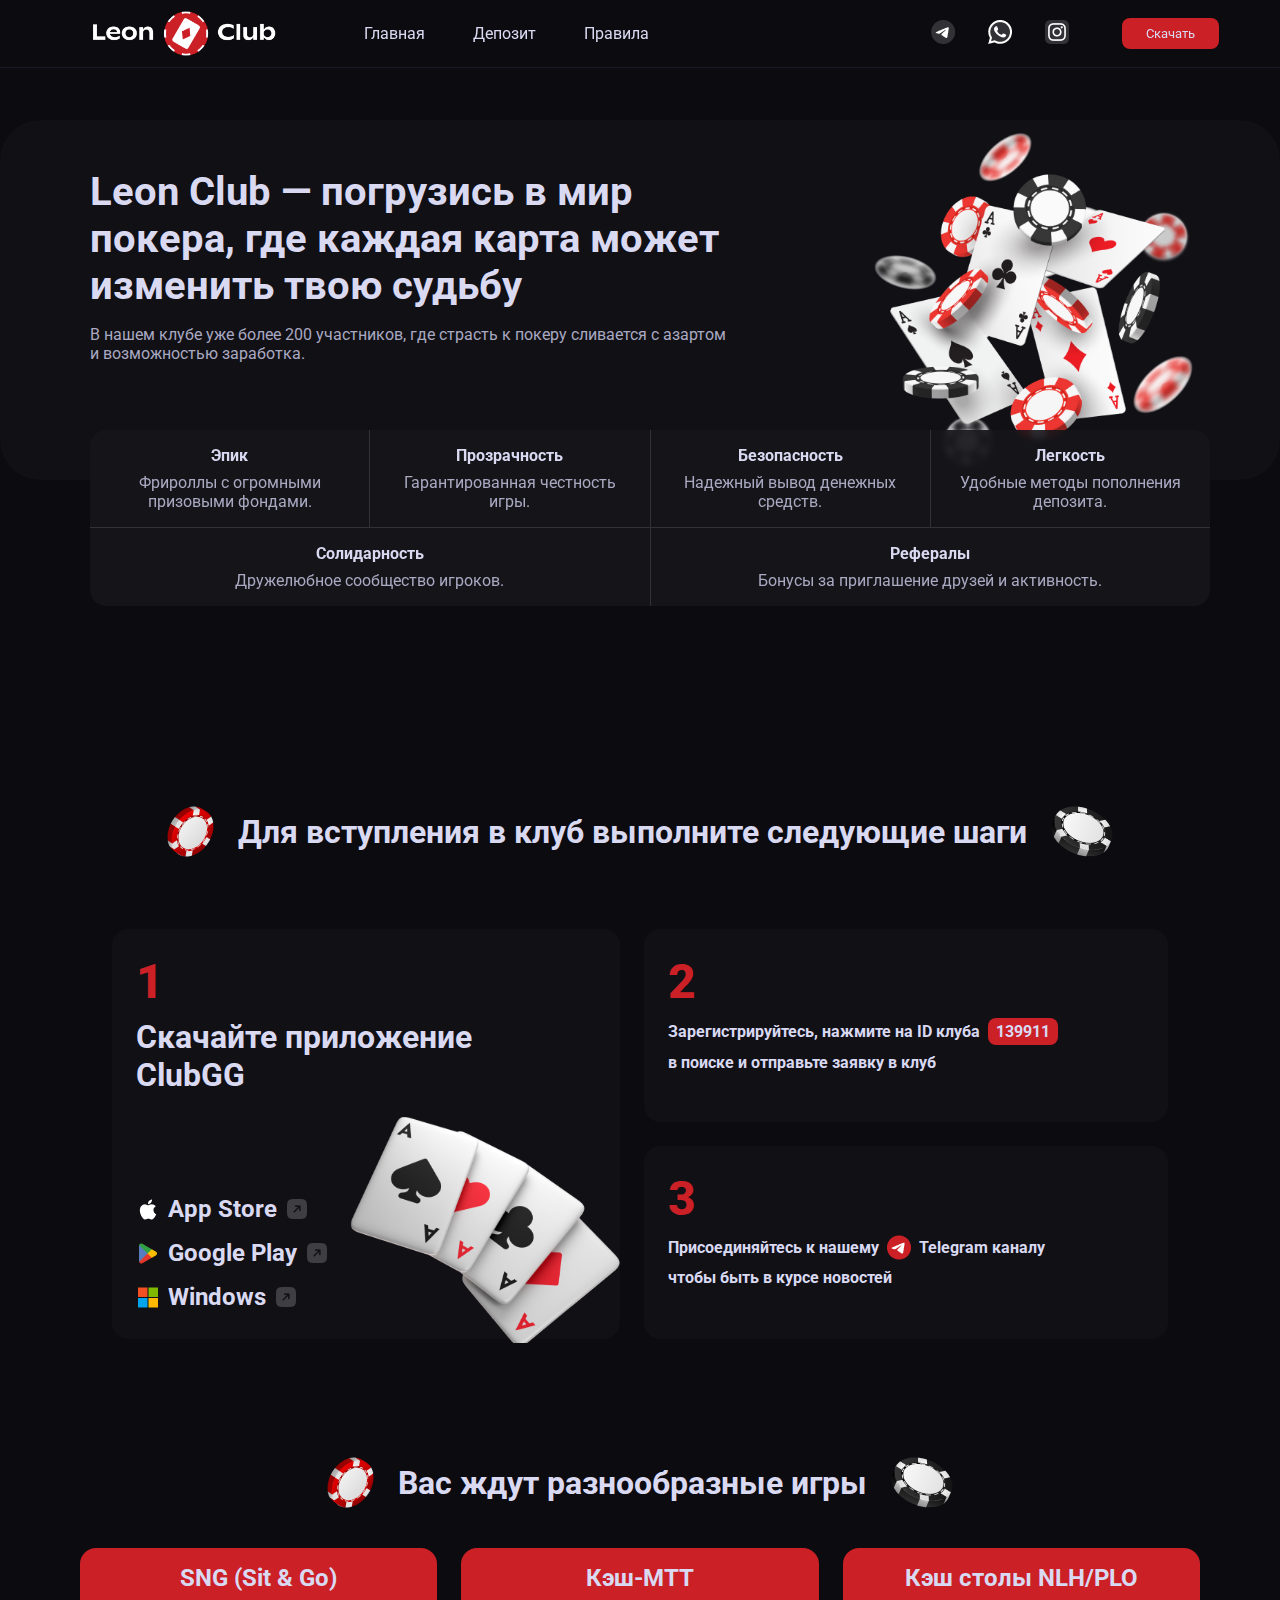
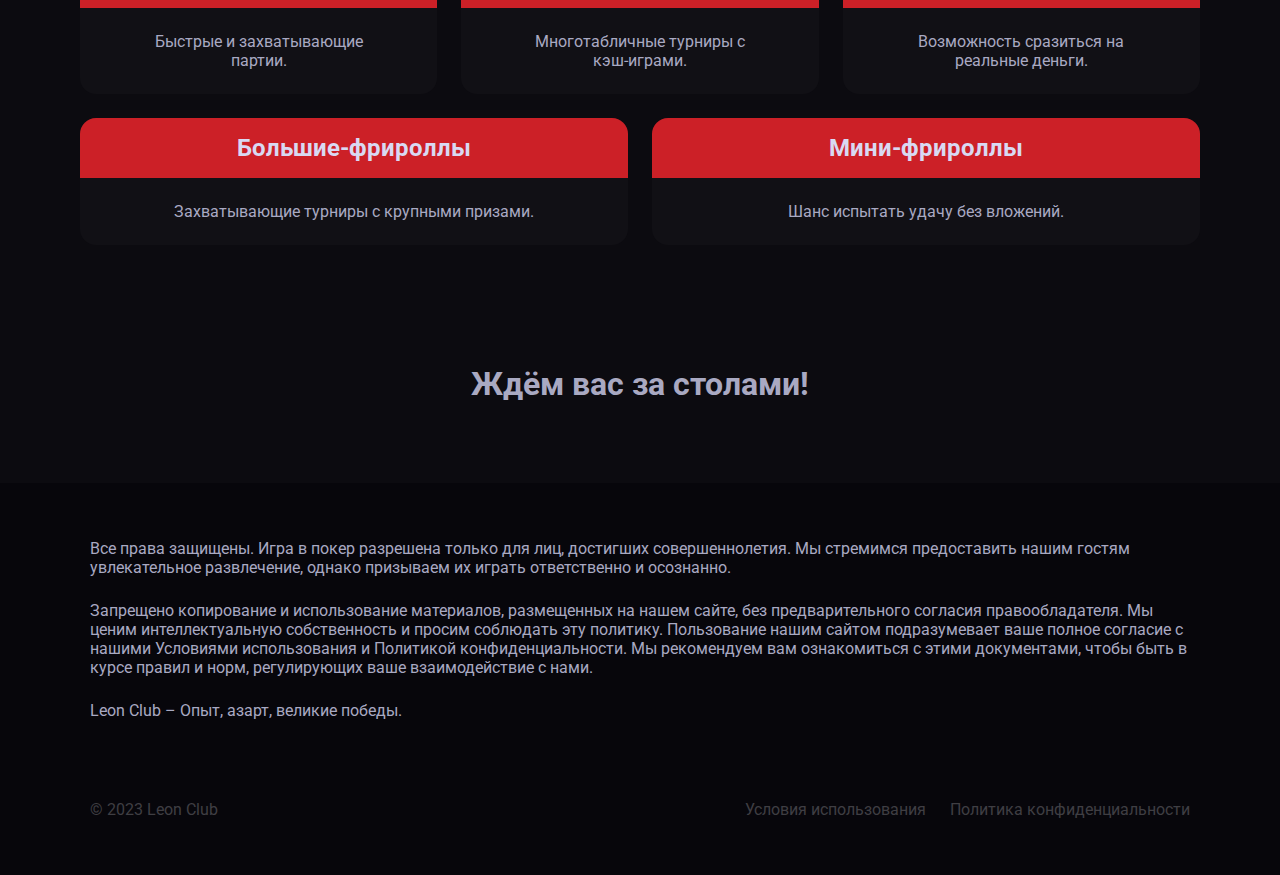
<file: leon__club__excellent/index.html>
<!DOCTYPE html>
<html lang="RU-ru">
	<head>
		<meta charset="UTF-8" />
		<meta name="viewport" content="width=device-width, initial-scale=1.0" />
		<title>Главная</title>
		<link rel="stylesheet" href="style/style.css" />
		<link rel="preconnect" href="https://fonts.googleapis.com" />
		<link rel="preconnect" href="https://fonts.gstatic.com" crossorigin />
		<link
			href="https://fonts.googleapis.com/css2?family=Roboto:wght@400;500;700;900&display=swap"
			rel="stylesheet"
		/>
	</head>
	<body>
		<header class="header">
			<div class="container">
				<div class="header__wrapper">
					<div class="header__left">
						<img src="img/Logo.png" alt="Logo" />
					</div>
					<div class="header__right">
						<nav class="menu">
							<ul>
								<li><a href="#">Главная</a></li>
								<li><a href="/deposit.html">Депозит</a></li>
								<li><a href="/rules.html">Правила</a></li>
							</ul>
							<div class="header__right-content">
								<div class="header__right-content-wrapper">
									<div class="icon__header">
										<a href="https://t.me/pokerleonclub">
											<img
												src="img/Telegram.png"
												alt=""
												class="social_networks"
											/>
										</a>
										<a
											href="https://api.whatsapp.com/message/OWZUDDD6VNM2A1?autoload=1&app_absent=0"
										>
											<img
												src="img/WhatsApp.png"
												alt=""
												class="social_networks"
											/>
										</a>
										<a
											href="https://www.instagram.com/pokerleonclub/?igshid=MzRlODBiNWFlZA%3D%3D"
										>
											<img
												src="img/Instagram.png"
												alt=""
												class="social_networks"
											/>
										</a>
									</div>
									<button class="button__header">
										<a href="#section__install">Скачать</a>
									</button>
								</div>
							</div>
						</nav>
						<div class="menu-btn">
							<span></span>
							<span></span>
							<span></span>
						</div>
					</div>
				</div>
			</div>
		</header>

		<main>
			<section class="home">
				<div class="container">
					<div class="about-us__home">
						<div class="text__home">
							<h1>
								Leon Club — погрузись в мир покера, где каждая карта может
								изменить твою судьбу
							</h1>
							<p>
								В нашем клубе уже более 200 участников, где страсть к покеру
								сливается с азартом и возможностью заработка.
							</p>
						</div>
						<img src="img/about__img.png" alt="" />
					</div>
				</div>
			</section>

			<section class="benefits__card">
				<div class="container">
					<div class="advantage__home">
						<div class="card__home" id="card__start-left">
							<span>Эпик</span>
							<p>Фрироллы с огромными призовыми фондами.</p>
						</div>
						<div class="card__home" id="card__start-center">
							<span>Прозрачность</span>
							<p>Гарантированная честность игры.</p>
						</div>
						<div class="card__home" id="card__start-right">
							<span>Безопасность</span>
							<p>Надежный вывод денежных средств.</p>
						</div>
						<div class="card__home" id="card__end-left">
							<span>Легкость</span>
							<p>Удобные методы пополнения депозита.</p>
						</div>
						<div class="card__home" id="card__end-center">
							<span>Солидарность</span>
							<p>Дружелюбное сообщество игроков.</p>
						</div>
						<div class="card__home" id="card__end-right">
							<span>Рефералы</span>
							<p>Бонусы за приглашение друзей и активность.</p>
						</div>
					</div>
				</div>
			</section>
			<nav>
				<section class="instruction" id="section__install">
					<div class="container">
						<div class="content__instruction">
							<div class="subject">
								<img src="img/Фишка__красное.png" alt="" />
								<h3>Для вступления в клуб выполните следующие шаги</h3>
								<img src="img/Фишка__черное.png" alt="" />
							</div>

							<div class="block__instruction">
								<div class="block__left">
									<div class="text__instruction">
										<span class="step">1</span>
										<p>
											Скачайте приложение <br />
											ClubGG
										</p>
									</div>
									<div class="info__instruction">
										<div class="application__instruction">
											<a
												href="https://apps.apple.com/kz/app/clubgg-poker/id1529839330"
												class="kinds__application"
											>
												<img src="img/App Store.png" alt="" />
												<p>️App Store</p>
												<img src="img/install.png" alt="" />
											</a>
											<a
												href="https://play.google.com/store/apps/details?id=com.nsus.clubgg"
												class="kinds__application"
											>
												<img src="img/Google Play.png" alt="" />
												<p>️Google Play</p>
												<img src="img/install.png" alt="" />
											</a>
											<a
												href="https://image.clubgg.com/install/ClubGG_2.0.000.msi"
												class="kinds__application"
											>
												<img src="img/Windows.png" alt="" />
												<p>️Windows</p>
												<img src="img/install.png" alt="" />
											</a>
										</div>

										<img
											src="img/picture__instruction.png"
											alt=""
											class="step__img"
										/>
									</div>
								</div>

								<div class="block__right">
									<div class="instruction__right">
										<span class="step">2</span>
										<div class="text__instruction__second">
											<div class="row">
												<span>Зарегистрируйтесь, нажмите на ID клуба</span>
												<button
													onclick="copyAndChangeText()"
													class="id__club"
													id="copy__id"
												>
													<p id="myText">139911</p>
												</button>
											</div>
											<span>в поиске и отправьте заявку в клуб</span>
										</div>
									</div>

									<div class="instruction__right">
										<span class="step">3</span>
										<div class="text__instruction__second">
											<div class="row">
												<span>Присоединяйтесь к нашему</span>
												<img src="img/Telegram __instru.png" alt="" />
												<span>
													<a href="https://t.me/pokerleonclub"
														>Telegram каналу</a
													></span
												>
											</div>
											<span>чтобы быть в курсе новостей</span>
										</div>
									</div>
								</div>
							</div>
						</div>
					</div>
				</section>
			</nav>

			<section class="diversity">
				<div class="container">
					<div class="content__diversity">
						<div class="subject">
							<img src="img/Фишка__красное.png" alt="" />
							<h3>Вас ждут разнообразные игры</h3>
							<img src="img/Фишка__черное.png" alt="" />
						</div>

						<div class="game__types">
							<div class="row__diversity">
								<div class="card__diversity">
									<div class="heading__diversity">
										<p>SNG (Sit & Go)</p>
									</div>
									<div class="description__diversity">
										<p>Быстрые и захватывающие партии.</p>
									</div>
								</div>
								<div class="card__diversity">
									<div class="heading__diversity">
										<p>Кэш-МТТ</p>
									</div>
									<div class="description__diversity">
										<p>Многотабличные турниры с кэш-играми.</p>
									</div>
								</div>
								<div class="card__diversity">
									<div class="heading__diversity">
										<p>Кэш столы NLH/PLO</p>
									</div>
									<div class="description__diversity">
										<p>Возможность сразиться на реальные деньги.</p>
									</div>
								</div>
							</div>
							<div class="row__diversity">
								<div class="card__diversity">
									<div class="heading__diversity">
										<p>Большие-фрироллы</p>
									</div>
									<div class="description__diversity">
										<p>Захватывающие турниры с крупными призами.</p>
									</div>
								</div>
								<div class="card__diversity">
									<div class="heading__diversity">
										<p>Мини-фрироллы</p>
									</div>
									<div class="description__diversity">
										<p>Шанс испытать удачу без вложений.</p>
									</div>
								</div>
							</div>
						</div>
						<h4>Ждём вас за столами!</h4>
					</div>
				</div>
			</section>
		</main>

		<footer>
			<div class="container">
				<div class="info__footer">
					<div class="text__footer">
						<p>
							Все права защищены. Игра в покер разрешена только для лиц,
							достигших совершеннолетия. Мы стремимся предоставить нашим гостям
							увлекательное развлечение, однако призываем их играть ответственно
							и осознанно.
						</p>
						<p>
							Запрещено копирование и использование материалов, размещенных на
							нашем сайте, без предварительного согласия правообладателя. Мы
							ценим интеллектуальную собственность и просим соблюдать эту
							политику. Пользование нашим сайтом подразумевает ваше полное
							согласие с нашими Условиями использования и Политикой
							конфиденциальности. Мы рекомендуем вам ознакомиться с этими
							документами, чтобы быть в курсе правил и норм, регулирующих ваше
							взаимодействие с нами.
						</p>
						<p>Leon Club – Опыт, азарт, великие победы.</p>
					</div>

					<div class="ending__footer">
						<div class="left__ending">
							<span>© 2023 Leon Club </span>
						</div>
						<div class="right__ending">
							<span
								><a
									href="https://telegra.ph/Usloviya-polzovaniya-pokernogo-kluba-Leon-Club-Obnovleno-5-iyulya-2023-goda-07-05"
									>Условия использования
								</a></span
							>
							<span
								><a
									href="https://telegra.ph/Politiki-konfidencialnosti-pokernogo-kluba-Leon-Obnovleno-5-iyulya-2023-goda-07-05"
									>Политика конфиденциальности</a
								></span
							>
						</div>
					</div>
				</div>
			</div>
		</footer>
		<script src="./js.js"></script>
	</body>
</html>
</file>
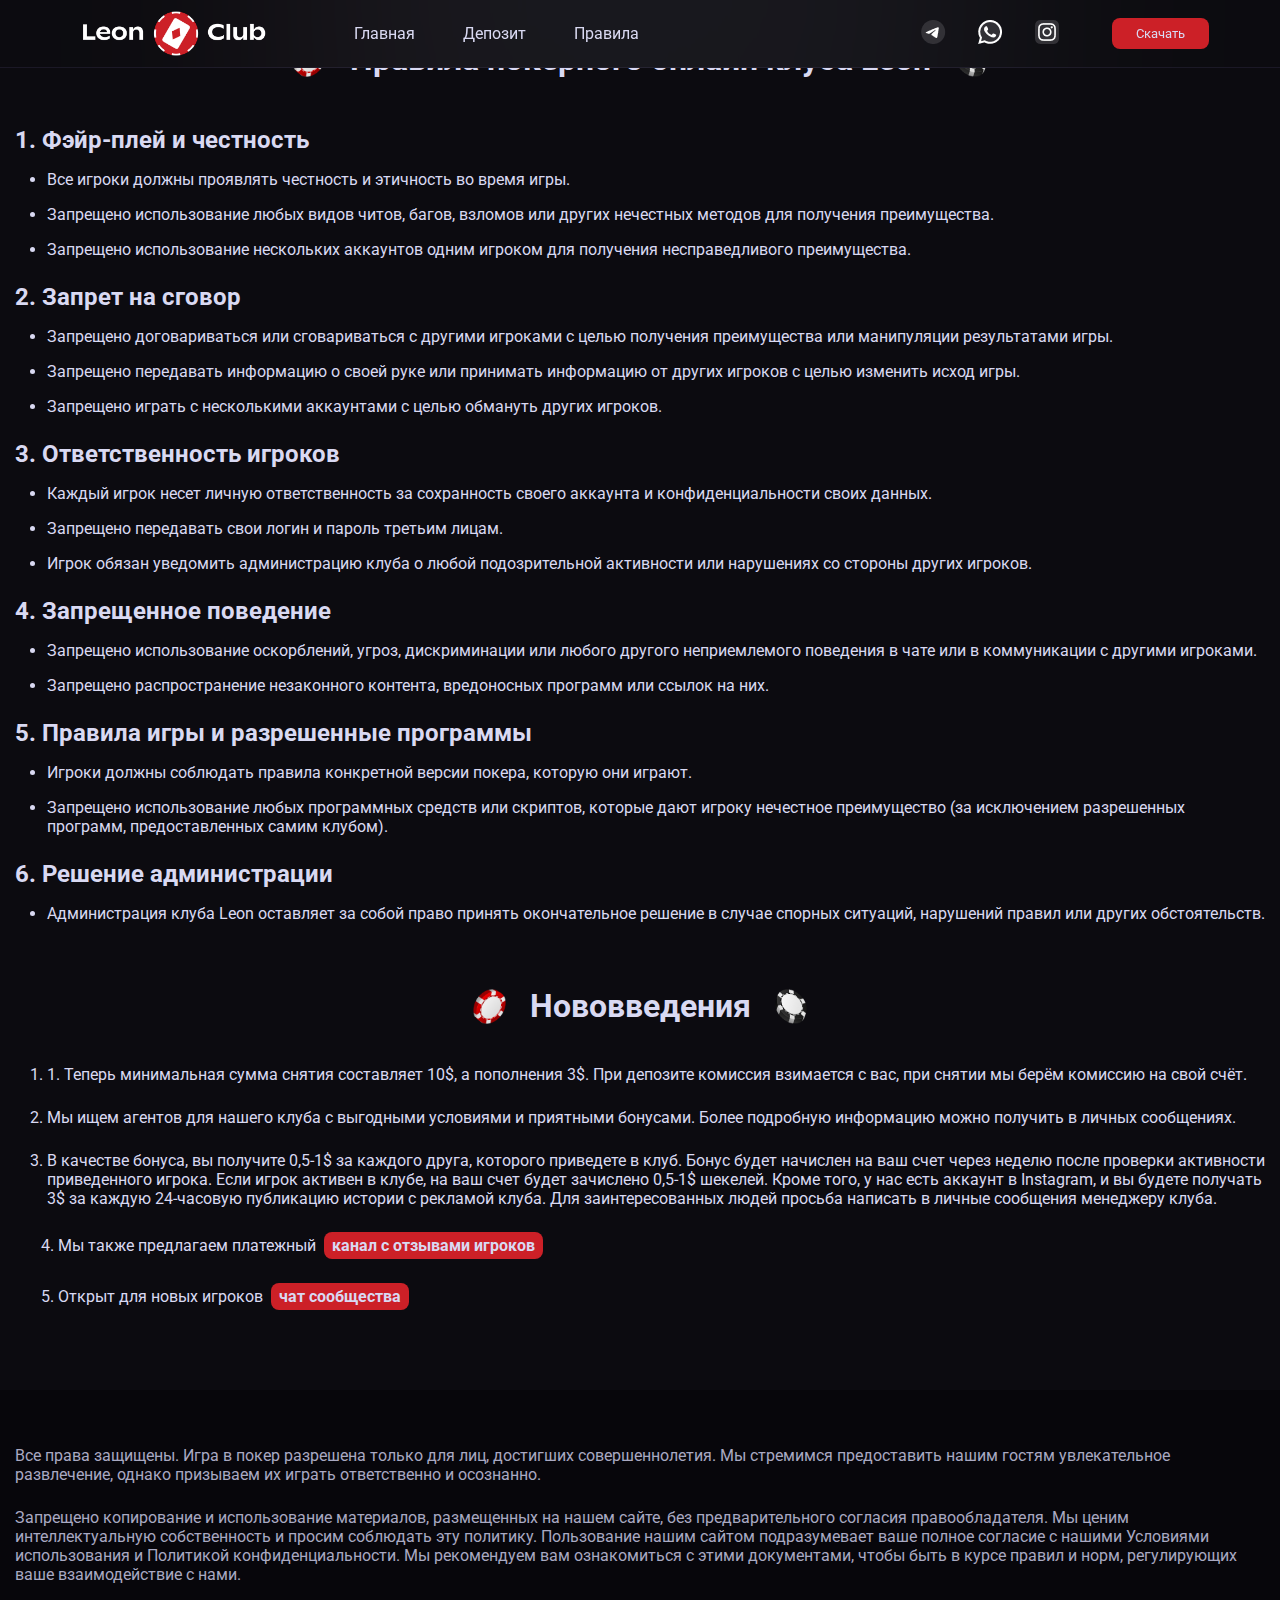
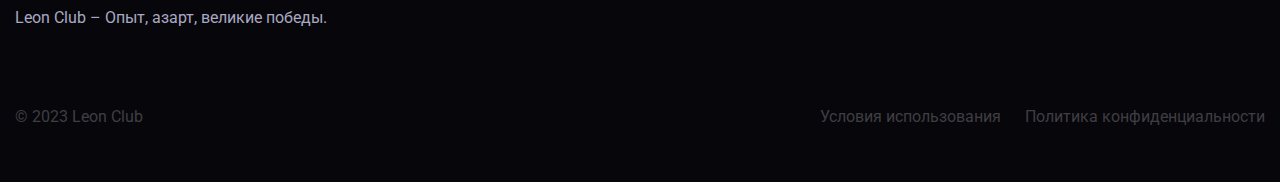
<file: leon__club__excellent/rules.html>
<!DOCTYPE html>
<html lang="RU-ru">
	<head>
		<meta charset="UTF-8" />
		<meta name="viewport" content="width=device-width, initial-scale=1.0" />
		<title>Правила</title>
		<link rel="stylesheet" href="style/rules.css" />
		<link rel="preconnect" href="https://fonts.googleapis.com" />
		<link rel="preconnect" href="https://fonts.gstatic.com" crossorigin />
		<link
			href="https://fonts.googleapis.com/css2?family=Roboto:wght@400;500;700;900&display=swap"
			rel="stylesheet"
		/>
	</head>
	<body>
		<header class="header">
			<div class="container">
				<div class="header__wrapper">
					<div class="header__left">
						<img src="img/Logo.png" alt="Logo" />
					</div>
					<div class="header__right">
						<nav class="menu">
							<ul>
								<li><a href="/index.html">Главная</a></li>
								<li><a href="/deposit.html">Депозит</a></li>
								<li><a href="/rules.html">Правила</a></li>
							</ul>
							<div class="header__right-content">
								<div class="header__right-content-wrapper">
									<div class="icon__header">
										<a href="https://t.me/pokerleonclub">
											<img
												src="img/Telegram.png"
												alt=""
												class="social_networks"
											/>
										</a>
										<a
											href="https://api.whatsapp.com/message/OWZUDDD6VNM2A1?autoload=1&app_absent=0"
										>
											<img
												src="img/WhatsApp.png"
												alt=""
												class="social_networks"
											/>
										</a>
										<a
											href="https://www.instagram.com/pokerleonclub/?igshid=MzRlODBiNWFlZA%3D%3D"
										>
											<img
												src="img/Instagram.png"
												alt=""
												class="social_networks"
											/>
										</a>
									</div>
									<button class="button__header">
										<a href="/index.html#section__install">Скачать</a>
									</button>
								</div>
							</div>
						</nav>
						<div class="menu-btn">
							<span></span>
							<span></span>
							<span></span>
						</div>
					</div>
				</div>
			</div>
		</header>

		<main>
			<section class="rules">
				<div class="container">
					<div class="leon__rules">
						<div class="subject">
							<img src="img/Фишка__красное.png" alt="" />
							<h3>Правила покерного онлайн клуба Leon</h3>
							<img src="img/Фишка__черное.png" alt="" />
						</div>
						<div class="content__rules">
							<div class="sub-content__rules">
								<span> 1. Фэйр-плей и честность</span>
								<div class="info--sub-content__rules">
									<ul class="info__rules">
										<li>
											Все игроки должны проявлять честность и этичность во время
											игры.
										</li>
										<li>
											Запрещено использование любых видов читов, багов, взломов
											или других нечестных методов для получения преимущества.
										</li>
										<li>
											Запрещено использование нескольких аккаунтов одним игроком
											для получения несправедливого преимущества.
										</li>
									</ul>
								</div>
							</div>
							<div class="sub-content__rules">
								<span> 2. Запрет на сговор</span>
								<div class="info--sub-content__rules">
									<ul class="info__rules">
										<li>
											Запрещено договариваться или сговариваться с другими
											игроками с целью получения преимущества или манипуляции
											результатами игры.
										</li>
										<li>
											Запрещено передавать информацию о своей руке или принимать
											информацию от других игроков с целью изменить исход игры.
										</li>
										<li>
											Запрещено играть с несколькими аккаунтами с целью обмануть
											других игроков.
										</li>
									</ul>
								</div>
							</div>
							<div class="sub-content__rules">
								<span> 3. Ответственность игроков</span>
								<div class="info--sub-content__rules">
									<ul class="info__rules">
										<li>
											Каждый игрок несет личную ответственность за сохранность
											своего аккаунта и конфиденциальности своих данных.
										</li>
										<li>
											Запрещено передавать свои логин и пароль третьим лицам.
										</li>
										<li>
											Игрок обязан уведомить администрацию клуба о любой
											подозрительной активности или нарушениях со стороны других
											игроков.
										</li>
									</ul>
								</div>
							</div>
							<div class="sub-content__rules">
								<span> 4. Запрещенное поведение</span>
								<div class="info--sub-content__rules">
									<ul class="info__rules">
										<li>
											Запрещено использование оскорблений, угроз, дискриминации
											или любого другого неприемлемого поведения в чате или в
											коммуникации с другими игроками.
										</li>
										<li>
											Запрещено распространение незаконного контента,
											вредоносных программ или ссылок на них.
										</li>
									</ul>
								</div>
							</div>
							<div class="sub-content__rules">
								<span> 5. Правила игры и разрешенные программы</span>
								<div class="info--sub-content__rules">
									<ul class="info__rules">
										<li>
											Игроки должны соблюдать правила конкретной версии покера,
											которую они играют.
										</li>
										<li>
											Запрещено использование любых программных средств или
											скриптов, которые дают игроку нечестное преимущество (за
											исключением разрешенных программ, предоставленных самим
											клубом).
										</li>
									</ul>
								</div>
							</div>
							<div class="sub-content__rules">
								<span> 6. Решение администрации</span>
								<div class="info--sub-content__rules">
									<ul class="info__rules">
										<li>
											Администрация клуба Leon оставляет за собой право принять
											окончательное решение в случае спорных ситуаций, нарушений
											правил или других обстоятельств.
										</li>
									</ul>
								</div>
							</div>
						</div>
					</div>
				</div>
			</section>

			<section class="innovation">
				<div class="container">
					<div class="content__innovation">
						<div class="subject">
							<img src="img/Фишка__красное.png" alt="" />
							<h3>Нововведения</h3>
							<img src="img/Фишка__черное.png" alt="" />
						</div>

						<div class="list__innovation">
							<ul class="list__menu">
								<li>
									1. Теперь минимальная сумма снятия составляет 10$, а пополнения 3$. При депозите комиссия взимается с вас, при снятии мы берём комиссию на свой счёт.
								</li>
								<li>
									Мы ищем агентов для нашего клуба с выгодными условиями и
									приятными бонусами. Более подробную информацию можно получить
									в личных сообщениях.
								</li>
								<li>
									В качестве бонуса, вы получите 0,5-1$ за каждого друга, которого приведете в клуб. Бонус будет начислен на ваш счет через неделю после проверки активности приведенного игрока. Если игрок активен в клубе, на ваш счет будет зачислено 0,5-1$ шекелей. Кроме того, у нас есть аккаунт в Instagram, и вы будете получать 3$ за каждую 24-часовую публикацию истории с рекламой клуба. Для заинтересованных людей просьба написать в личные сообщения менеджеру клуба.
								</li>
								<div class="row__list">
									<li>Мы также предлагаем платежный</li>
									<button class="button__innovation">
										<a href="https://t.me/+tYKTHkM4unBhODk0"
											>канал с отзывами игроков</a
										>
									</button>
								</div>
								<div class="row__list">
									<li>Открыт для новых игроков</li>
									<button class="button__innovation">
										<a href="https://t.me/+ZuejngL2FwBkMGU0">чат сообщества</a>
									</button>
								</div>
							</ul>
						</div>
					</div>
				</div>
			</section>

			<footer>
				<div class="container">
					<div class="info__footer">
						<div class="text__footer">
							<p>
								Все права защищены. Игра в покер разрешена только для лиц,
								достигших совершеннолетия. Мы стремимся предоставить нашим
								гостям увлекательное развлечение, однако призываем их играть
								ответственно и осознанно.
							</p>
							<p>
								Запрещено копирование и использование материалов, размещенных на
								нашем сайте, без предварительного согласия правообладателя. Мы
								ценим интеллектуальную собственность и просим соблюдать эту
								политику. Пользование нашим сайтом подразумевает ваше полное
								согласие с нашими Условиями использования и Политикой
								конфиденциальности. Мы рекомендуем вам ознакомиться с этими
								документами, чтобы быть в курсе правил и норм, регулирующих ваше
								взаимодействие с нами.
							</p>
							<p>Leon Club – Опыт, азарт, великие победы.</p>
						</div>

						<div class="ending__footer">
							<div class="left__ending">
								<span>© 2023 Leon Club </span>
							</div>
							<div class="right__ending">
								<span
									><a
										href="https://telegra.ph/Usloviya-polzovaniya-pokernogo-kluba-Leon-Club-Obnovleno-5-iyulya-2023-goda-07-05"
										>Условия использования
									</a></span
								>
								<span
									><a
										href="https://telegra.ph/Politiki-konfidencialnosti-pokernogo-kluba-Leon-Obnovleno-5-iyulya-2023-goda-07-05"
										>Политика конфиденциальности</a
									></span
								>
							</div>
						</div>
					</div>
				</div>
			</footer>
		</main>
		<script src="js.js"></script>
	</body>
</html>
</file>
<file: leon__club__excellent/style/style.css>
@import url(base.css);

/* main */
main {
	margin: 0 auto;
}

/* section__homw */
.home {
	border-radius: 40px;
	background: var(--unnamed, #111015);
	margin-top: 120px;
}

.about-us__home {
	display: flex;
	justify-content: space-between;
	align-items: center;
	column-gap: 122px;
}

.text__home {
	display: flex;
	padding: 48px 0px 0px 0px;
	flex-direction: column;
	align-items: flex-start;
	gap: 16px;
	align-self: stretch;
}

.text__home h1 {
	color: var(--unnamed, #d9d9f2);
	font-size: 56px;
	font-family: 'Roboto', sans-serif;
	font-weight: 800;
	width: 830px;
}

.text__home p {
	color: var(--unnamed, #a9a9c2);
	font-size: 24px;
	font-family: 'Roboto', sans-serif;
}

.advantage__home {
	display: flex;
	width: 1440px;
	align-items: flex-start;
	position: relative;
	bottom: 50px;
}

.card__home {
	display: flex;
	padding: 16px;
	flex-direction: column;
	align-items: center;
	gap: 8px;
	flex: 1 0 0;
	border-radius: 16px 0px 0px 16px;
	border-right: 1px solid var(--unnamed, #323136);
	background: var(--opactity-50, rgba(22, 21, 26, 0.9));
	backdrop-filter: blur(2.5px);
	-webkit-backdrop-filter: blur(2.5px);
}

#card__end-right {
	border-radius: 0px 16px 16px 0px;
	border: none;
}

#card__start-left {
	border-radius: 16px 0px 0px 16px;
}

#card__start-right {
	border-radius: 0px;
	border-right: 1px solid var(--unnamed, #323136);
}

#card__end-center {
	border-radius: 0px;
}

#card__start-center {
	border-radius: 0px;
}

#card__end-left {
	border-radius: 0px;
	border-right: 1px solid var(--unnamed, #323136);
}

#card__end-right {
	border-radius: 0px 16px 16px 0px;
}

.card__home span {
	color: var(--unnamed, #d9d9f2);
	text-align: center;
	font-size: 24px;
	font-family: 'Roboto', sans-serif;
	font-weight: 700;
}

.card__home p {
	color: var(--unnamed, #a9a9c2);
	text-align: center;
	font-size: 16px;
	font-family: 'Roboto', sans-serif;
}

/* instruction */

.content__instruction {
	display: flex;
	flex-direction: column;
	align-items: center;
	gap: 40px;
	margin-top: 150px;
}

.subject {
	display: flex;
	justify-content: center;
	align-items: center;
	gap: 24px;
	align-self: stretch;
}

.subject h3 {
	font-size: 40px;
	font-family: 'Roboto', sans-serif;
	font-weight: 700;
	text-align: center;
}

.block__instruction {
	display: flex;
	width: 1440px;
	height: 520px;
	align-items: flex-start;
	gap: 24px;
	padding: 32px;
}

.block__left {
	display: flex;
	width: 708px;
	height: 520px;
	padding: 32px;
	border-radius: var(--unnamed, 16px);
	background: var(--unnamed, #111015);
	flex-direction: column;
	justify-content: space-between;
	align-self: stretch;
}
.text__instruction p {
	color: var(--unnamed, #d9d9f2);
	font-size: 48px;
	font-family: 'Roboto', sans-serif;
	font-weight: 700;
}

.step {
	color: var(--unnamed, #cc2027);
	text-align: right;
	font-size: 56px;
	font-family: 'Roboto', sans-serif;
	font-weight: 800;
}

.info__instruction {
	display: flex;
	align-items: end;
	justify-content: space-between;
}

.application__instruction {
	display: flex;
	width: 212px;
	flex-direction: column;
	align-items: flex-start;
	gap: 8px;
}

.kinds__application {
	display: flex;
	padding: 4px 0px;
	align-items: center;
	gap: 8px;
	align-self: stretch;
}

.kinds__application p {
	color: var(--unnamed, #d9d9f2);
	font-size: 24px;
	font-family: 'Roboto', sans-serif;
	font-weight: 700;
}
.kinds__application a {
	cursor: pointer;
	top: 0;
	left: 0;
}

.step__img {
	position: absolute;
	margin-left: 160px;
	top: 1127px;
}

.block__right {
	display: flex;
	flex-direction: column;
	align-items: flex-start;
	gap: 24px;
	align-self: stretch;
	height: 520px;
	width: 708px;
}
.instruction__right {
	display: flex;
	width: 708px;
	height: 248px;
	padding: 32px;
	flex-direction: column;
	align-items: flex-start;
	gap: 8px;
	align-self: stretch;
	border-radius: var(--unnamed, 16px);
	background: var(--unnamed, #111015);
}

.id__club {
	display: flex;
	padding: 4px 8px;
	align-items: flex-start;
	gap: 8px;
	border-radius: var(--unnamed, 8px);
	background: var(--unnamed, #cc2027);
	color: var(--unnamed, #d9d9f2);
	font-size: 24px;
	font-family: 'Roboto', sans-serif;
	font-weight: 700;
	border: none;
	cursor: pointer;
	transition: 0.3s;
}

.id__club:hover {
	transform: scale(1.1);
	background: var(--unnamed, #ff3c42);
}

.text__instruction__second {
	display: flex;
	flex-direction: column;
	align-items: flex-start;
	gap: 8px;
}

.text__instruction__second span {
	color: var(--unnamed, #d9d9f2);
	font-size: 24px;
	font-family: 'Roboto', sans-serif;
	font-weight: 700;
}

.row {
	display: flex;
	align-items: center;
	gap: 8px;
}

.content__diversity {
	display: flex;
	flex-direction: column;
	align-items: center;
	gap: 40px;
	margin-top: 150px;
}

.game__types {
	display: flex;
	flex-direction: column;
	align-items: flex-start;
	gap: 24px;
}

.row__diversity {
	display: flex;
	width: 1440px;
	align-items: flex-start;
	gap: 24px;
}

.card__diversity {
	display: flex;
	flex-direction: column;
	align-items: flex-start;
	flex: 1 0 0;
	border-radius: 16px;
	background: var(--unnamed, #111015);
}

.heading__diversity {
	display: flex;
	padding: 16px 32px;
	align-items: flex-start;
	gap: 8px;
	align-self: stretch;
	border-radius: 16px 16px 0px 0px;
	background: var(--unnamed, #cc2027);
}

.heading__diversity p {
	color: var(--unnamed, #d9d9f2);
	text-align: center;
	font-size: 32px;
	font-family: 'Roboto', sans-serif;
	font-weight: 700;
	margin: 0 auto;
}

.description__diversity {
	display: flex;
	padding: 32px 48px;
	align-items: flex-start;
	gap: 8px;
	align-self: stretch;
}

.description__diversity p {
	color: var(--unnamed, #a9a9c2);
	text-align: center;
	font-size: 24px;
	font-family: 'Roboto', sans-serif;
	margin: 0 auto;
}

h4 {
	color: var(--unnamed, #a9a9c2);
	font-size: 32px;
	font-family: 'Roboto', sans-serif;
	font-weight: 700;
	margin: 0 auto;
	margin-top: 80px;
}

@media screen and (max-width: 1360px) and (min-width: 1150px) {
	/* main */
	main {
		margin: 0 auto;
	}

	/* section__homw */
	.home {
		border-radius: 40px;
		background: var(--unnamed, #111015);
	}

	.about-us__home {
		display: flex;
		justify-content: space-between;
		align-items: center;
		column-gap: 122px;
		margin-top: 40px;
	}

	.text__home {
		display: flex;
		padding: 48px 0px 0px 0px;
		flex-direction: column;
		align-items: flex-start;
		gap: 16px;
		align-self: stretch;
	}

	.text__home h1 {
		display: flex;
		width: 643px;
		flex-direction: column;
		color: var(--unnamed, #d9d9f2);
		font-size: 40px;
		font-family: 'Roboto', sans-serif;
		font-weight: 700;
	}

	.text__home p {
		color: var(--unnamed, #a9a9c2);
		font-size: 16px;
		font-family: 'Roboto', sans-serif;
	}

	.about-us__home img {
		width: 357px;
		height: 360px;
	}

	.advantage__home {
		display: flex;
		width: 1120px;
		align-items: flex-start;
		position: relative;
		bottom: 50px;
		flex-wrap: wrap;
	}

	.card__home {
		display: flex;
		padding: 16px;
		flex-direction: column;
		align-items: center;
		gap: 8px;
		width: 100%;
		min-width: 240px;
		flex: 1 0 0;
		border-radius: 16px 0px 0px 16px;
		border-right: 1px solid var(--unnamed, #323136);
		background: var(--opactity-50, rgba(22, 21, 26, 0.9));
		backdrop-filter: blur(2.5px);
		-webkit-backdrop-filter: blur(2.5px);
	}

	.card__home span {
		color: var(--unnamed, #d9d9f2);
		text-align: center;
		font-size: 16px;
		font-family: 'Roboto', sans-serif;
		font-weight: 700;
	}

	.card__home p {
		color: var(--unnamed, #a9a9c2);
		text-align: center;
		font-size: 16px;
		font-family: 'Roboto', sans-serif;
	}

	#card__start-left {
		border-bottom: 1px solid var(--unnamed, #323136);
		border-radius: 16px 0px 0px 0px;
	}
	#card__start-right {
		border-bottom: 1px solid var(--unnamed, #323136);
		border-radius: 0px 0px 0px 0px;
	}
	#card__start-center {
		border-radius: 0px 0px 0px 0px;
		border-bottom: 1px solid var(--unnamed, #323136);
	}

	#card__end-left {
		border-radius: 0px 16px 0px 0px;
		border-bottom: 1px solid var(--unnamed, #323136);
		border-right: none;
	}

	#card__end-center {
		border-radius: 0px 0px 0px 16px;
		border-bottom: none;
	}
	#card__end-right {
		border-radius: 0px 0px 16px 0px;
		border-bottom: none;
	}

	/* instruction */
	.content__instruction {
		display: flex;
		flex-direction: column;
		align-items: center;
		gap: 40px;
		margin-top: 150px;
	}

	.subject {
		display: flex;
		justify-content: center;
		align-items: center;
		gap: 24px;
		align-self: stretch;
	}

	.subject h3 {
		font-size: 32px;
		font-family: 'Roboto', sans-serif;
		font-weight: 700;
	}

	.block__instruction {
		display: flex;
		width: 1120px;
		height: 410px;
		align-items: flex-start;
		gap: 24px;
	}

	.block__left {
		display: flex;
		width: 572px;
		height: 410px;
		padding: 24px;
		flex-direction: column;
		justify-content: space-between;
		align-items: flex-start;
		align-self: stretch;
		border-radius: var(--unnamed, 16px);
		background: var(--unnamed, #111015);
	}

	.text__instruction {
		display: flex;
		flex-direction: column;
		align-items: flex-start;
		gap: 8px;
		align-self: stretch;
	}
	.text__instruction p {
		color: var(--unnamed, #d9d9f2);
		font-size: 32px;
		font-family: 'Roboto', sans-serif;
		font-weight: 700;
	}

	.step {
		color: var(--unnamed, #cc2027);
		text-align: right;
		font-size: 48px;
		font-family: 'Roboto', sans-serif;
		font-weight: 800;
	}

	.info__instruction {
		display: flex;
		align-items: end;
		justify-content: space-between;
	}

	.application__instruction {
		display: flex;
		width: 212px;
		flex-direction: column;
		align-items: flex-start;
		gap: 8px;
	}

	.kinds__application {
		display: flex;
		padding: 4px 0px;
		align-items: center;
		gap: 8px;
		align-self: stretch;
	}

	.kinds__application p {
		color: var(--unnamed, #d9d9f2);
		font-size: 16 px;
		font-family: 'Roboto', sans-serif;
		font-weight: 700;
	}

	.step__img {
		position: absolute;
		margin-left: 172px;
		top: 1043px;
		width: 320px;
		height: 300px;
	}

	.block__right {
		display: flex;
		flex-direction: column;
		align-items: flex-start;
		gap: 24px;
		flex: 1 0 0;
		align-self: stretch;
		height: 410px;
	}
	.instruction__right {
		display: flex;
		width: 524px;
		height: 193px;
		padding: 24px;
		flex-direction: column;
		align-items: flex-start;
		gap: 8px;
		flex: 1 0 0;
		align-self: stretch;
		border-radius: var(--unnamed, 16px);
		background: var(--unnamed, #111015);
	}

	.id__club {
		display: flex;
		padding: 4px 8px;
		align-items: flex-start;
		gap: 8px;
		border-radius: var(--unnamed, 8px);
		background: var(--unnamed, #cc2027);
		color: var(--unnamed, #d9d9f2);
		font-size: 16px;
		font-family: 'Roboto', sans-serif;
		font-weight: 700;
		border: none;
		cursor: pointer;
		transition: 0.3s;
	}

	.id__club:hover {
		transform: scale(1.1);
		background: var(--unnamed, #ff3c42);
	}

	.text__instruction__second {
		display: flex;
		flex-direction: column;
		align-items: flex-start;
		gap: 8px;
	}

	.text__instruction__second span {
		color: var(--unnamed, #d9d9f2);
		font-size: 16px;
		font-family: 'Roboto', sans-serif;
		font-weight: 700;
	}

	.row {
		display: flex;
		align-items: center;
		gap: 8px;
	}

	/* diversity */

	.content__diversity {
		display: flex;
		flex-direction: column;
		align-items: center;
		gap: 40px;
		margin-top: 150px;
	}

	.game__types {
		display: flex;
		flex-direction: column;
		align-items: flex-start;
		gap: 24px;
	}

	.row__diversity {
		display: flex;
		width: 1120px;
		align-items: flex-start;
		gap: 24px;
	}

	.card__diversity {
		display: flex;
		flex-direction: column;
		align-items: flex-start;
		flex: 1 0 0;
		border-radius: 16px;
		background: var(--unnamed, #111015);
	}

	.heading__diversity {
		display: flex;
		padding: 16px 32px;
		align-items: flex-start;
		gap: 8px;
		align-self: stretch;
		border-radius: 16px 16px 0px 0px;
		background: var(--unnamed, #cc2027);
	}

	.heading__diversity p {
		color: var(--unnamed, #d9d9f2);
		text-align: center;
		font-size: 24px;
		font-family: 'Roboto', sans-serif;
		font-weight: 700;
		margin: 0 auto;
	}

	.description__diversity {
		display: flex;
		padding: 24px 56px;
		align-items: flex-start;
		gap: 8px;
		align-self: stretch;
	}

	.description__diversity p {
		color: var(--unnamed, #a9a9c2);
		text-align: center;
		font-size: 16px;
		font-family: 'Roboto', sans-serif;
		margin: 0 auto;
	}

	h4 {
		color: var(--unnamed, #a9a9c2);
		font-size: 32px;
		font-family: 'Roboto', sans-serif;
		font-weight: 700;
		margin: 0 auto;
		margin-top: 80px;
	}
}

/* 1024 */

@media screen and (max-width: 1024px) {
	/* main */
	main {
		margin: 0 auto;
	}

	/* section__homw */
	.home {
		border-radius: 40px;
		background: var(--unnamed, #111015);
	}

	.about-us__home {
		display: flex;
		justify-content: space-between;
		align-items: center;
		margin-top: 40px;
	}

	.text__home {
		display: flex;
		padding: 48px 0px 0px 0px;
		flex-direction: column;
		align-items: flex-start;
		gap: 16px;
		align-self: stretch;
	}

	.text__home h1 {
		display: flex;
		width: 494px;
		flex-direction: column;
		color: var(--unnamed, #d9d9f2);
		font-size: 32px;
		font-family: 'Roboto', sans-serif;
		font-weight: 700;
	}

	.text__home p {
		color: var(--unnamed, #a9a9c2);
		font-size: 16px;
		font-family: 'Roboto', sans-serif;
	}

	.about-us__home img {
		width: 290px;
		/* height: 348px; */
	}

	.advantage__home {
		display: flex;
		width: 864px;
		align-items: flex-start;
		position: relative;
		bottom: 20px;
		flex-wrap: wrap;
	}

	.card__home {
		display: flex;
		min-width: 240px;
		padding: 16px;
		flex-direction: column;
		align-items: center;
		gap: 4px;
		flex: 1 0 0;
		border-right: 1px solid var(--unnamed, #323136);
		border-bottom: 1px solid var(--unnamed, #323136);
		background: var(--opactity-50, rgba(22, 21, 26, 0.9));
	}

	#card__start-left {
		border-radius: 16px 0px 0px 0px;
	}
	#card__start-right {
		border-radius: 0px 16px 0px 0px;
		border-right: none;
	}

	#card__start-center {
		border-radius: 0px 0px 0px 0px;
	}
	#card__end-center {
		border-radius: 0px 0px 0px 0px;
		border-bottom: none;
	}
	#card__end-left {
		border-radius: 0px 0px 0px 16px;
		border-bottom: none;
		border-right: 1px solid var(--unnamed, #323136);
	}
	#card__end-right {
		border-radius: 0px 0px 16px 0px;
		border-bottom: none;
	}

	.card__home span {
		color: var(--unnamed, #d9d9f2);
		text-align: center;
		font-size: 16px;
		font-family: 'Roboto', sans-serif;
		font-weight: 700;
	}

	.card__home p {
		color: var(--unnamed, #a9a9c2);
		text-align: center;
		font-size: 16px;
		font-family: 'Roboto', sans-serif;
	}

	/* instruction */

	.content__instruction {
		display: flex;
		flex-direction: column;
		align-items: center;
		gap: 43px;
		margin-top: 150px;
	}

	.subject {
		display: flex;
		justify-content: center;
		align-items: center;
		gap: 24px;
		align-self: stretch;
	}

	.subject img {
		transform: scale(0.6);
	}

	.subject h3 {
		font-size: 24px;
		font-family: 'Roboto', sans-serif;
		font-weight: 700;
	}

	.block__instruction {
		display: flex;
		width: 864px;
		height: 410px;
		align-items: flex-start;
		gap: 24px;
	}

	.block__left {
		display: flex;
		width: 630px;
		height: 400px;
		padding: 24px;
		flex-direction: column;
		justify-content: space-between;
		align-items: flex-start;
		align-self: stretch;
		overflow: hidden;
		position: relative;
	}

	.text__instruction {
		display: flex;
		flex-direction: column;
		align-items: flex-start;
		gap: 8px;
		align-self: stretch;
	}
	.text__instruction p {
		color: var(--unnamed, #d9d9f2);
		font-size: 32px;
		font-family: 'Roboto', sans-serif;
		font-weight: 700;
	}

	.step {
		color: var(--unnamed, #cc2027);
		text-align: right;
		font-size: 48px;
		font-family: 'Roboto', sans-serif;
		font-weight: 800;
	}

	.info__instruction {
		display: flex;
		align-items: end;
		justify-content: space-between;
	}

	.application__instruction {
		display: flex;
		width: 212px;
		flex-direction: column;
		align-items: flex-start;
		gap: 8px;
	}

	.kinds__application {
		display: flex;
		padding: 4px 0px;
		align-items: center;
		gap: 8px;
		align-self: stretch;
	}

	.kinds__application p {
		color: var(--unnamed, #d9d9f2);
		font-size: 16px;
		font-family: 'Roboto', sans-serif;
		font-weight: 700;
	}

	.step__img {
		/* overflow: hidden; */
		position: absolute;
		left: -12px;
		top: 136px;
		right: 1020px;
		width: 290px;
		height: 250px;
		/* clip: rect(2px, 218px, 298px, 0px); */
	}

	.block__right {
		display: flex;
		flex-direction: column;
		align-items: flex-start;
		gap: 24px;
		width: 100%;
		height: 400px;
	}

	.instruction__right {
		display: flex;
		width: 100%;
		padding: 24px;
		flex-direction: column;
		align-items: flex-start;
		gap: 8px;
	}

	.id__club {
		display: flex;
		padding: 4px 8px;
		align-items: flex-start;
		gap: 8px;
		border-radius: var(--unnamed, 8px);
		background: var(--unnamed, #cc2027);
		color: var(--unnamed, #d9d9f2);
		font-size: 16px;
		font-family: 'Roboto', sans-serif;
		font-weight: 700;
		border: none;
		cursor: pointer;
		transition: 0.3s;
	}

	.id__club:hover {
		transform: scale(1.1);
		background: var(--unnamed, #ff3c42);
	}

	.text__instruction__second {
		display: flex;
		flex-direction: column;
		align-items: flex-start;
		gap: 8px;
	}

	.text__instruction__second span {
		color: var(--unnamed, #d9d9f2);
		font-size: 15px;
		font-family: 'Roboto', sans-serif;
		font-weight: 700;
	}

	.row {
		display: flex;
		align-items: center;
		gap: 8px;
	}

	.row span {
		font-size: 14px;
	}

	/* diversity */

	.content__diversity {
		display: flex;
		flex-direction: column;
		align-items: center;
		gap: 40px;
		margin-top: 150px;
	}

	.game__types {
		display: flex;
		flex-direction: column;
		align-items: flex-start;
		gap: 24px;
	}

	.row__diversity {
		display: flex;
		width: 864px;
		align-items: flex-start;
		gap: 24px;
	}

	.card__diversity {
		display: flex;
		flex-direction: column;
		align-items: flex-start;
		flex: 1 0 0;
		border-radius: 16px;
		background: var(--unnamed, #111015);
	}

	.heading__diversity {
		display: flex;
		padding: 16px 32px;
		align-items: flex-start;
		gap: 8px;
		align-self: stretch;
		border-radius: 16px 16px 0px 0px;
		background: var(--unnamed, #cc2027);
	}

	.heading__diversity p {
		color: var(--unnamed, #d9d9f2);
		text-align: center;
		font-size: 16px;
		font-family: 'Roboto', sans-serif;
		font-weight: 700;
		margin: 0 auto;
	}

	.description__diversity {
		display: flex;
		padding: 24px 32px;
		align-items: flex-start;
		gap: 8px;
		align-self: stretch;
	}

	.description__diversity p {
		color: var(--unnamed, #a9a9c2);
		text-align: center;
		font-size: 16px;
		font-family: 'Roboto', sans-serif;
		margin: 0 auto;
	}

	h4 {
		color: var(--unnamed, #a9a9c2);
		font-size: 24px;
		font-family: 'Roboto', sans-serif;
		font-weight: 700;
		margin: 0 auto;
		margin-top: 80px;
	}
}

@media screen and (max-width: 980px) and (min-width: 501px) {
	.about-us__home {
		display: flex;
		justify-content: space-between;
		width: 620px;
	}

	.text__home {
		padding: 36px 0px 0px 0px;
		gap: 8px;
	}

	.text__home h1 {
		width: 300px;
		font-size: 20px;
	}

	.text__home p {
		font-size: 12px;
	}

	.about-us__home img {
		width: 210px;
	}

	.advantage__home {
		width: 620px;
		bottom: 10px;
	}

	.card__home {
		padding: 7px;
		min-width: 180px;
		gap: 4px;
	}

	.card__home span {
		color: var(--unnamed, #d9d9f2);
		text-align: center;
		font-size: 14px;
		font-family: 'Roboto', sans-serif;
		font-weight: 700;
	}

	.card__home p {
		color: var(--unnamed, #a9a9c2);
		text-align: center;
		font-size: 12px;
		font-family: 'Roboto', sans-serif;
	}

	/* instruction */

	.content__instruction {
		gap: 10px;
		margin-top: 60px;
	}

	.subject {
		gap: 12px;
	}

	.subject img {
		transform: scale(0.6);
	}

	.subject h3 {
		font-size: 18px;
		font-family: 'Roboto', sans-serif;
		font-weight: 700;
	}

	.block__instruction {
		display: flex;
		flex-direction: column;
		width: 100%;
		max-width: 620px;
		height: 870px;
	}

	.block__left {
		width: 100%;
		padding: 24px;
		flex-direction: column;
		justify-content: space-between;
		align-items: flex-start;
		align-self: stretch;
		/* overflow: hidden; */
		/* position: relative; */
	}

	.text__instruction {
		display: flex;
		flex-direction: column;
		align-items: flex-start;
		gap: 8px;
		align-self: stretch;
	}
	.text__instruction p {
		color: var(--unnamed, #d9d9f2);
		font-size: 32px;
		font-family: 'Roboto', sans-serif;
		font-weight: 700;
	}

	.step {
		color: var(--unnamed, #cc2027);
		text-align: right;
		font-size: 48px;
		font-family: 'Roboto', sans-serif;
		font-weight: 800;
	}

	.info__instruction {
		display: flex;
		align-items: end;
		justify-content: space-between;
	}

	.application__instruction {
		display: flex;
		width: 212px;
		flex-direction: column;
		align-items: flex-start;
		gap: 8px;
	}

	.kinds__application {
		display: flex;
		padding: 4px 0px;
		align-items: center;
		gap: 8px;
		align-self: stretch;
	}

	.kinds__application p {
		color: var(--unnamed, #d9d9f2);
		font-size: 16px;
		font-family: 'Roboto', sans-serif;
		font-weight: 700;
	}

	.step__img {
		/* overflow: hidden; */
		position: absolute;
		left: -12px;
		top: 136px;
		right: 1020px;
		width: 290px;
		height: 250px;
		/* clip: rect(2px, 218px, 298px, 0px); */
	}

	.block__right {
		display: flex;
		flex-direction: column;
		align-items: flex-start;
		gap: 24px;
		width: 100%;
		height: 400px;
	}

	.instruction__right {
		display: flex;
		width: 100%;
		padding: 24px;
		flex-direction: column;
		align-items: flex-start;
		gap: 8px;
	}

	.id__club {
		display: flex;
		padding: 4px 8px;
		align-items: flex-start;
		gap: 8px;
		border-radius: var(--unnamed, 8px);
		background: var(--unnamed, #cc2027);
		color: var(--unnamed, #d9d9f2);
		font-size: 16px;
		font-family: 'Roboto', sans-serif;
		font-weight: 700;
		border: none;
		cursor: pointer;
		transition: 0.3s;
	}

	.id__club:hover {
		transform: scale(1.1);
		background: var(--unnamed, #ff3c42);
	}

	.text__instruction__second {
		display: flex;
		flex-direction: column;
		align-items: flex-start;
		gap: 8px;
	}

	.text__instruction__second span {
		color: var(--unnamed, #d9d9f2);
		font-size: 15px;
		font-family: 'Roboto', sans-serif;
		font-weight: 700;
	}

	.row {
		display: flex;
		align-items: center;
		gap: 8px;
	}

	.row span {
		font-size: 14px;
	}

	/* diversity */

	.content__diversity {
		display: flex;
		flex-direction: column;
		align-items: center;
		gap: 40px;
		margin-top: 150px;
	}

	.game__types {
		display: flex;
		flex-direction: column;
		align-items: flex-start;
		gap: 24px;
	}

	.row__diversity {
		display: flex;
		width: 864px;
		align-items: flex-start;
		gap: 24px;
	}

	.card__diversity {
		display: flex;
		flex-direction: column;
		align-items: flex-start;
		flex: 1 0 0;
		border-radius: 16px;
		background: var(--unnamed, #111015);
	}

	.heading__diversity {
		display: flex;
		padding: 16px 32px;
		align-items: flex-start;
		gap: 8px;
		align-self: stretch;
		border-radius: 16px 16px 0px 0px;
		background: var(--unnamed, #cc2027);
	}

	.heading__diversity p {
		color: var(--unnamed, #d9d9f2);
		text-align: center;
		font-size: 16px;
		font-family: 'Roboto', sans-serif;
		font-weight: 700;
		margin: 0 auto;
	}

	.description__diversity {
		display: flex;
		padding: 24px 32px;
		align-items: flex-start;
		gap: 8px;
		align-self: stretch;
	}

	.description__diversity p {
		color: var(--unnamed, #a9a9c2);
		text-align: center;
		font-size: 16px;
		font-family: 'Roboto', sans-serif;
		margin: 0 auto;
	}

	h4 {
		color: var(--unnamed, #a9a9c2);
		font-size: 24px;
		font-family: 'Roboto', sans-serif;
		font-weight: 700;
		margin: 0 auto;
		margin-top: 80px;
	}
}

@media screen and (max-width: 500px) and (min-width: 320px) {
	/* main */
	main {
		width: 100%;
		margin: 0 auto;
	}

	/* section__homw */
	.home {
		background: var(--unnamed, #111015);
		border-radius: 0%;
		padding: 0;
		margin-top: 70px;
	}

	.about-us__home {
		display: flex;
		justify-content: space-between;
		align-items: center;
		flex-direction: column-reverse;
	}

	.about-us__home img {
		width: 100%;
		padding: 0px 24px;
		flex-shrink: 0;
		flex-shrink: 0;
		/* margin-left: 69px; */
		border-radius: 3%;
	}

	.card__home {
		display: flex;
		/* padding: 16px 0px; */
		flex-direction: column;
		align-items: flex-start;
		gap: 4px;
		flex: 1 0 0;
		border-bottom: 1px solid var(--unnamed, #323136);
		backdrop-filter: blur(2.5px);
		-webkit-backdrop-filter: blur(2.5px);
	}

	.text__home {
		display: flex;
		flex-direction: column;
		align-items: center;
		background: var(--opactity-50, rgba(12, 11, 16, 0.5));
		backdrop-filter: blur(20px);
		-webkit-backdrop-filter: blur(20px);
		border-radius: 24px 24px 0px 0px;
		gap: 16px;
		align-self: stretch;
		position: absolute;
		top: 265px;
		width: 375px;
		padding: 16px 24px;
	}

	.text__home h1 {
		color: var(--unnamed, #d9d9f2);
		font-size: 24px;
		padding: 10px;
		font-family: 'Roboto', sans-serif;
		font-weight: 800;
		width: 375px;
	}

	.text__home p {
		color: var(--unnamed, #a9a9c2);
		font-size: 14px;
		font-family: 'Roboto', sans-serif;
	}

	.advantage__home {
		display: flex;
		width: 375px;
		align-items: flex-start;
		flex-direction: column;
		margin-top: 130px;
		position: relative;
		background: none;
		/* bottom: 50px; */
	}

	.card__home {
		/* backdrop-filter: blur(2.5px); */
		display: flex;
		min-width: 375px;
		padding: 16px 24px;
		background: none;
		border: none;
		border-bottom: 1px solid var(--unnamed, #323136);
		padding: 16px 24px;
		align-items: flex-start;
		gap: 4px;
		flex: 1 0 0;
		display: flex;
		flex-direction: column;
		width: 100%;
	}

	#card__start-left {
		border-radius: 0px 0px 0px 0px;
	}
	#card__start-right {
		border-radius: 0px 0px 0px 0px;
		border-right: none;
	}
	#card__end-center {
		border-bottom: 1px solid var(--unnamed, #323136);
		border-radius: 0px 0px 0px 0px;
	}
	#card__end-left {
		border-radius: 0px 0px 0px 0px;
		border-right: none;
		border-bottom: 1px solid var(--unnamed, #323136);
	}
	#card__end-right {
		border-bottom: 1px solid var(--unnamed, #323136);
		border-radius: 0px 0px 0px 0px;
	}

	.card__home span {
		color: var(--unnamed, #d9d9f2);
		font-size: 14px;
		font-family: 'Roboto', sans-serif;
		font-weight: 700;
	}

	.card__home p {
		color: var(--unnamed, #a9a9c2);
		font-size: 12px;
		font-family: 'Roboto', sans-serif;
	}

	/* instruction */

	.content__instruction {
		display: inline-flex;
		flex-direction: column;
		align-items: flex-start;
		margin-top: 50px;
		gap: 24px;
	}

	.subject {
		display: flex;
		width: 375px;
		justify-content: center;
		align-items: center;
		gap: 8px;
		margin: 0 auto;
	}

	.subject h3 {
		font-size: 15.5px;
		font-family: 'Roboto', sans-serif;
		font-weight: 700;
		text-align: center;
		text-align: center;
	}
	.subject img {
		transform: scale(0.35);
	}

	.block__instruction {
		display: flex;
		flex-direction: column;
		width: 375px;
		justify-content: space-between;
		align-items: flex-start;
		gap: 24px;
		padding: 16px 24px;
		height: 700px;
	}

	.block__left {
		display: flex;
		width: 352px;
		/* height: 300px; */
		padding: 16px;
		flex-direction: column;
		justify-content: space-between;
		align-items: flex-start;
		border-radius: var(--unnamed, 16px);
		background: var(--unnamed, #111015);
	}

	.text__instruction {
		display: flex;
		flex-direction: column;
		align-items: flex-start;
		gap: 8px;
		align-self: stretch;
	}
	.text__instruction p {
		color: var(--unnamed, #d9d9f2);
		font-size: 24px;
		font-family: 'Roboto', sans-serif;
		font-weight: 700;
	}

	.step {
		color: var(--unnamed, #cc2027);
		text-align: right;
		font-size: 32px;
		font-family: 'Roboto', sans-serif;
		font-weight: 800;
	}

	.info__instruction {
		display: flex;
		align-items: end;
		justify-content: space-between;
	}

	.application__instruction {
		display: flex;
		width: 100%;
		flex-direction: column;
		align-items: flex-start;
		gap: 8px;
	}

	.kinds__application {
		display: flex;
		padding: 4px 0px;
		align-items: center;
		gap: 4px;
		align-self: stretch;
	}

	.kinds__application p {
		color: var(--unnamed, #d9d9f2);
		font-size: 14px;
		font-family: 'Roboto', sans-serif;
		font-weight: 700;
	}

	.step__img {
		position: absolute;
		margin-left: 127px;
		top: 1180px;
		width: 290px;
		height: 250px;
		clip: rect(2px, 169px, 394px, 0px);
	}

	.block__right {
		display: flex;
		flex-direction: column;
		align-items: flex-start;
		gap: 24px;
		width: 362px;
		align-self: stretch;
	}
	.instruction__right {
		display: flex;
		width: 100%;
		height: 165px;
		padding: 16px;
		flex-direction: column;
		align-items: flex-start;
		border-radius: var(--unnamed, 16px);
		background: var(--unnamed, #111015);
	}

	.id__club {
		display: flex;
		padding: 3px 7px;
		align-items: flex-start;
		gap: 8px;
		border-radius: var(--unnamed, 8px);
		background: var(--unnamed, #cc2027);
		color: var(--unnamed, #d9d9f2);
		font-size: 13px;
		font-family: 'Roboto', sans-serif;
		font-weight: 700;
		border: none;
		cursor: pointer;
		transition: 0.3s;
	}

	.id__club:hover {
		transform: scale(1.1);
		background: var(--unnamed, #ff3c42);
	}

	.text__instruction__second {
		display: flex;
		flex-direction: column;
		align-items: flex-start;
		gap: 7px;
	}

	.text__instruction__second span {
		color: var(--unnamed, #d9d9f2);
		font-size: 14px;
		font-family: 'Roboto', sans-serif;
		font-style: normal;
		font-weight: 700;
		line-height: normal;
	}

	.row {
		display: flex;
		align-items: center;
		gap: 7px;
		flex-wrap: wrap;
	}

	/* diversity */

	.content__diversity {
		display: flex;
		flex-direction: column;
		align-items: center;
		gap: 24px;
		margin-top: 50px;
		width: 100%;
	}

	.game__types {
		display: flex;
		width: 375px;
		flex-direction: column;
		align-items: flex-start;
		gap: 24px;
	}

	.row__diversity {
		display: flex;
		width: 375px;
		align-items: flex-start;
		gap: 8px;
		flex-wrap: wrap;
	}

	.card__diversity {
		display: flex;
		width: 100%;
		flex-direction: column;
		align-items: flex-start;
		flex: 1 0 0;
		border-radius: 8px;
		background: var(--unnamed, #111015);
	}

	.heading__diversity {
		display: flex;
		padding: 8px;
		align-items: flex-start;
		gap: 8px;
		align-self: stretch;
		border-radius: 8px 8px 0px 0px;
		background: var(--unnamed, #cc2027);
	}

	.heading__diversity p {
		color: var(--unnamed, #d9d9f2);
		text-align: center;
		font-size: 10px;
		font-family: 'Roboto', sans-serif;
		font-weight: 700;
		margin: 0 auto;
	}

	.description__diversity {
		display: flex;
		padding: 16px;
		align-items: flex-start;
		gap: 8px;
		align-self: stretch;
	}

	.description__diversity p {
		color: var(--unnamed, #a9a9c2);
		text-align: center;
		font-size: 10px;
		font-family: 'Roboto', sans-serif;
		margin: 0 auto;
	}

	h4 {
		color: var(--unnamed, #a9a9c2);
		font-size: 16px;
		font-family: 'Roboto', sans-serif;
		font-weight: 700;
		margin: 0 auto;
		margin-top: 50px;
	}

	/* footer */

	.menu-btn {
		width: 30px;
		height: 40px;
		position: relative;
		z-index: 101;
		overflow: hidden;
		padding: 24px;
	}

	.menu-btn span {
		width: 25px;
		height: 3px;
		position: absolute;
		top: 50%;
		left: 50%;
		transform: translate(-50%, -50%);
		background: #ffffff;
		transition: all 0.5s;
	}

	.menu-btn span:nth-of-type(2) {
		top: calc(50% - 5px);
	}

	.menu-btn span:nth-of-type(3) {
		top: calc(50% + 5px);
	}

	.menu-btn.active span:nth-of-type(1) {
		display: none;
	}

	.menu-btn.active span:nth-of-type(2) {
		top: 50%;
		transform: translate(-50%, 0%) rotate(45deg);
	}
	.menu-btn.active span:nth-of-type(3) {
		top: 50%;
		transform: translate(-50%, 0%) rotate(-45deg);
	}

	.menu {
		position: fixed;
		top: 0;
		left: 0;
		width: 100%;
		height: 100%;
		z-index: 100;
		margin: 0 auto;
		padding: 24px 0px;
		border-radius: 0px 0px 16px 16px;
		background: var(--unnamed, #0c0b10);
		transform: translate(-200%);
		transition: transform 0.5s;
	}

	.menu.active {
		transform: translateX(0);
		height: 100vh;
		border-radius: 0%;
	}
	ul {
		z-index: 100;
		display: flex;
		background: var(--unnamed, #0c0b10);
		padding: 0px 12px;
		flex-direction: column;
		align-items: center;
		align-self: stretch;
	}

	.header__right-content {
		display: none;
	}

	.menu li {
		list-style-type: none;
	}
}
</file>
<file: leon__club__excellent/style/rules.css>
@import url(base.css);

body {
	background: var(--unnamed, #0c0b10);
}

.container {
	width: 100%;
	max-width: 1440px;
	margin: 0 auto;
	box-sizing: border-box;
	padding: 0px 15px;
}

/* main */

/* section__rules */
.leon__rules {
	margin-top: 120px;
}

.subject {
	display: flex;
	justify-content: center;
	align-items: center;
	gap: 24px;
	align-self: stretch;
}

.subject h3 {
	font-size: 40px;
	font-family: 'Roboto', sans-serif;
	font-weight: 700;
}

.content__rules {
	display: flex;
	flex-direction: column;
	align-items: flex-start;
	gap: 32px;
	align-self: stretch;
	margin-top: 48px;
}

.sub-content__rules {
	display: flex;
	flex-direction: column;
	align-items: flex-start;
	gap: 16px;
	align-self: stretch;
}

.sub-content__rules span {
	font-size: 32px;
	font-family: 'Roboto', sans-serif;
	font-weight: 700;
}

.info--sub-content__rules {
	display: flex;
	flex-direction: column;
	align-items: flex-start;
	gap: 24px;
	align-self: stretch;
}

.info__rules {
	display: flex;
	flex-direction: column;
	align-items: flex-start;
	gap: 16px;
	align-self: stretch;
}
.info__rules ul {
	list-style-type: circle;
	color: #d9d9f2;
}

.info__rules li {
	font-size: 24px;
	font-family: 'Roboto', sans-serif;
}

.content__innovation {
	display: flex;
	flex-direction: column;
	align-items: flex-start;
	gap: 48px;
	align-self: stretch;
	margin-top: 64px;
}

.list__innovation ul {
	display: flex;
	flex-direction: column;
	align-items: flex-start;
	gap: 32px;
	align-self: stretch;
	list-style-type: decimal;
}

.row__list {
	display: flex;
	align-items: baseline;
	gap: 8px;
	align-self: stretch;
	margin-left: 11px;
}

.list__menu li,
p {
	color: var(--unnamed, #d9d9f2);
	font-size: 24px;
	font-family: 'Roboto', sans-serif;
}

.button__innovation {
	display: flex;
	padding: 4px 8px;
	align-items: flex-start;
	gap: 8px;
	border-radius: var(--unnamed, 8px);
	background: var(--unnamed, #cc2027);
	color: var(--unnamed, #d9d9f2);
	font-size: 24px;
	font-family: 'Roboto', sans-serif;
	font-weight: 700;
}

@media screen and (max-width: 1360px) {
	@import url(/file.css/base.css);

	body {
		background: var(--unnamed, #0c0b10);
	}

	/* main */

	/* section__rules */
	.leon__rules {
		margin-top: 40px;
		gap: 40px;
	}

	.subject {
		display: flex;
		justify-content: center;
		align-items: center;
		gap: 24px;
		align-self: stretch;
	}
	.subject img {
		width: 32.215px;
		height: 35px;
	}

	.subject h3 {
		font-size: 32px;
		font-family: 'Roboto', sans-serif;
		font-weight: 700;
	}

	.content__rules {
		display: flex;
		flex-direction: column;
		align-items: flex-start;
		gap: 24px;
		align-self: stretch;
		margin-top: 48px;
	}

	.sub-content__rules {
		display: flex;
		flex-direction: column;
		align-items: flex-start;
		gap: 16px;
		align-self: stretch;
	}

	.sub-content__rules span {
		font-size: 24px;
		font-family: 'Roboto', sans-serif;
		font-weight: 700;
	}

	.info--sub-content__rules {
		display: flex;
		flex-direction: column;
		align-items: flex-start;
		gap: 16px;
		align-self: stretch;
	}

	.info__rules {
		display: flex;
		flex-direction: column;
		align-items: flex-start;
		gap: 16px;
		align-self: stretch;
	}
	.info__rules ul {
		list-style-type: circle;
		color: #d9d9f2;
	}

	.info__rules li {
		font-size: 16px;
		font-family: 'Roboto', sans-serif;
	}

	.content__innovation {
		display: flex;
		flex-direction: column;
		align-items: flex-start;
		gap: 40px;
		align-self: stretch;
	}

	.list__innovation ul {
		display: flex;
		flex-direction: column;
		align-items: flex-start;
		gap: 24px;
		align-self: stretch;
		list-style-type: decimal;
	}

	.row__list {
		display: flex;
		align-items: baseline;
		gap: 8px;
		align-self: stretch;
	}

	.list__menu li,
	p {
		color: var(--unnamed, #d9d9f2);
		font-size: 16px;
		font-family: 'Roboto', sans-serif;
	}

	.button__innovation {
		display: flex;
		padding: 4px 8px;
		align-items: flex-start;
		gap: 8px;
		border-radius: var(--unnamed, 8px);
		background: var(--unnamed, #cc2027);
		color: var(--unnamed, #d9d9f2);
		font-size: 16px;
		font-family: 'Roboto', sans-serif;
		font-weight: 700;
	}

	/* footer */

	@media screen and (max-width: 1024px) {
		/* main */

		/* section__rules */
		.leon__rules {
			margin-top: 40px;
			gap: 64px;
		}

		.subject {
			display: flex;
			justify-content: center;
			align-items: center;
			gap: 24px;
			align-self: stretch;
		}
		.subject img {
			width: 32.215px;
			height: 35px;
		}

		.subject h3 {
			font-size: 24px;
			font-family: 'Roboto', sans-serif;
			font-weight: 700;
		}

		.content__rules {
			display: flex;
			flex-direction: column;
			align-items: flex-start;
			gap: 24px;
			align-self: stretch;
			margin-top: 48px;
		}

		.sub-content__rules {
			display: flex;
			flex-direction: column;
			align-items: flex-start;
			gap: 16px;
			align-self: stretch;
		}

		.sub-content__rules span {
			font-size: 24px;
			font-family: 'Roboto', sans-serif;
			font-weight: 700;
		}

		.info--sub-content__rules {
			display: flex;
			flex-direction: column;
			align-items: flex-start;
			gap: 16px;
			align-self: stretch;
		}

		.info__rules {
			display: flex;
			flex-direction: column;
			align-items: flex-start;
			gap: 16px;
			align-self: stretch;
		}
		.info__rules ul {
			list-style-type: circle;
			color: #d9d9f2;
		}

		.info__rules li {
			font-size: 16px;
			font-family: 'Roboto', sans-serif;
		}

		.content__innovation {
			display: flex;
			flex-direction: column;
			align-items: flex-start;
			gap: 40px;
			align-self: stretch;
		}

		.list__innovation ul {
			display: flex;
			flex-direction: column;
			align-items: flex-start;
			gap: 24px;
			align-self: stretch;
			list-style-type: decimal;
		}

		.row__list {
			display: flex;
			align-items: baseline;
			gap: 8px;
			align-self: stretch;
		}

		.list__menu li,
		p {
			color: var(--unnamed, #d9d9f2);
			font-size: 16px;
			font-family: 'Roboto', sans-serif;
		}

		.button__innovation {
			display: flex;
			padding: 4px 8px;
			align-items: flex-start;
			gap: 8px;
			border-radius: var(--unnamed, 8px);
			background: var(--unnamed, #cc2027);
			color: var(--unnamed, #d9d9f2);
			font-size: 16px;
			font-family: 'Roboto', sans-serif;
			font-weight: 700;
		}
	}

	@media screen and (max-width: 500px) and (min-width: 320px) {
		/* section__rules */
		.leon__rules {
			margin-top: 70px;
			gap: 24px;
		}

		.subject {
			display: flex;
			justify-content: center;
			align-items: center;
			gap: 24px;
			align-self: stretch;
			margin: 0 auto;
			padding: 0px 8px;
		}

		.subject h3 {
			font-size: 24px;
			font-family: 'Roboto', sans-serif;
			font-weight: 700;
		}
		.subject img {
			display: none;
		}

		.content__rules {
			display: flex;
			flex-direction: column;
			align-items: flex-start;
			gap: 16px;
			align-self: stretch;
			margin-top: 24px;
		}

		.sub-content__rules {
			display: flex;
			flex-direction: column;
			align-items: flex-start;
			gap: 16px;
			align-self: stretch;
		}

		.sub-content__rules span {
			font-size: 16px;
			font-family: 'Roboto', sans-serif;
			font-weight: 700;
		}

		.info__rules {
			display: flex;
			flex-direction: column;
			align-items: flex-start;
			gap: 16px;
			align-self: stretch;
		}
		.info__rules ul {
			list-style-type: circle;
			color: #d9d9f2;
		}

		.info__rules li {
			font-size: 13px;
			font-family: 'Roboto', sans-serif;
			padding: 0px 8px;
		}

		.content__innovation {
			display: flex;
			flex-direction: column;
			align-items: flex-start;
			gap: 24px;
			align-self: stretch;
		}

		.list__innovation ul {
			display: flex;
			flex-direction: column;
			align-items: flex-start;
			gap: 16px;
			align-self: stretch;
			list-style-type: decimal;
		}

		.row__list {
			display: flex;
			flex-direction: column;
			justify-content: center;
			align-items: flex-start;
			gap: 8px;
			align-self: stretch;
		}

		.list__menu li,
		p {
			color: var(--unnamed, #d9d9f2);
			font-size: 13px;
			font-family: 'Roboto', sans-serif;
			padding: 0px 8px;
		}

		.button__innovation {
			display: flex;
			padding: 4px 8px;
			align-items: flex-start;
			gap: 8px;
			border-radius: var(--unnamed, 8px);
			background: var(--unnamed, #cc2027);
			color: var(--unnamed, #d9d9f2);
			font-size: 14px;
			font-family: 'Roboto', sans-serif;
			font-weight: 700;
			border: none;
		}

		.menu-btn {
			width: 30px;
			height: 30px;
			position: relative;
			z-index: 101;
			overflow: hidden;
			right: 20px;
			padding: 24px;
		}

		.menu-btn span {
			width: 25px;
			height: 2px;
			position: absolute;
			top: 50%;
			left: 50%;
			transform: translate(-50%, -50%);
			background: #ffffff;
			transition: all 0.5s;
		}

		.menu-btn span:nth-of-type(2) {
			top: calc(50% - 5px);
		}

		.menu-btn span:nth-of-type(3) {
			top: calc(50% + 5px);
		}

		.menu-btn.active span:nth-of-type(1) {
			display: none;
		}

		.menu-btn.active span:nth-of-type(2) {
			top: 50%;
			transform: translate(-50%, 0%) rotate(45deg);
		}
		.menu-btn.active span:nth-of-type(3) {
			top: 50%;
			transform: translate(-50%, 0%) rotate(-45deg);
		}

		.menu {
			position: fixed;
			top: 0;
			left: 0;
			width: 100%;
			height: 100%;
			z-index: 100;
			margin: 0 auto;
			padding: 24px 0px;
			border-radius: 0px 0px 16px 16px;
			background: var(--unnamed, #0c0b10);
			transform: translate(-200%);
			transition: transform 0.5s;
		}

		.menu.active {
			transform: translateX(0);
			height: 100vh;
			border-radius: 0%;
		}
		ul {
			z-index: 100;
			display: flex;
			background: var(--unnamed, #0c0b10);
			padding: 0px 12px;
			flex-direction: column;
			align-items: center;
			align-self: stretch;
		}

		.header__right-content {
			display: none;
		}

		.menu li {
			list-style-type: none;
		}
	}
}
</file>
